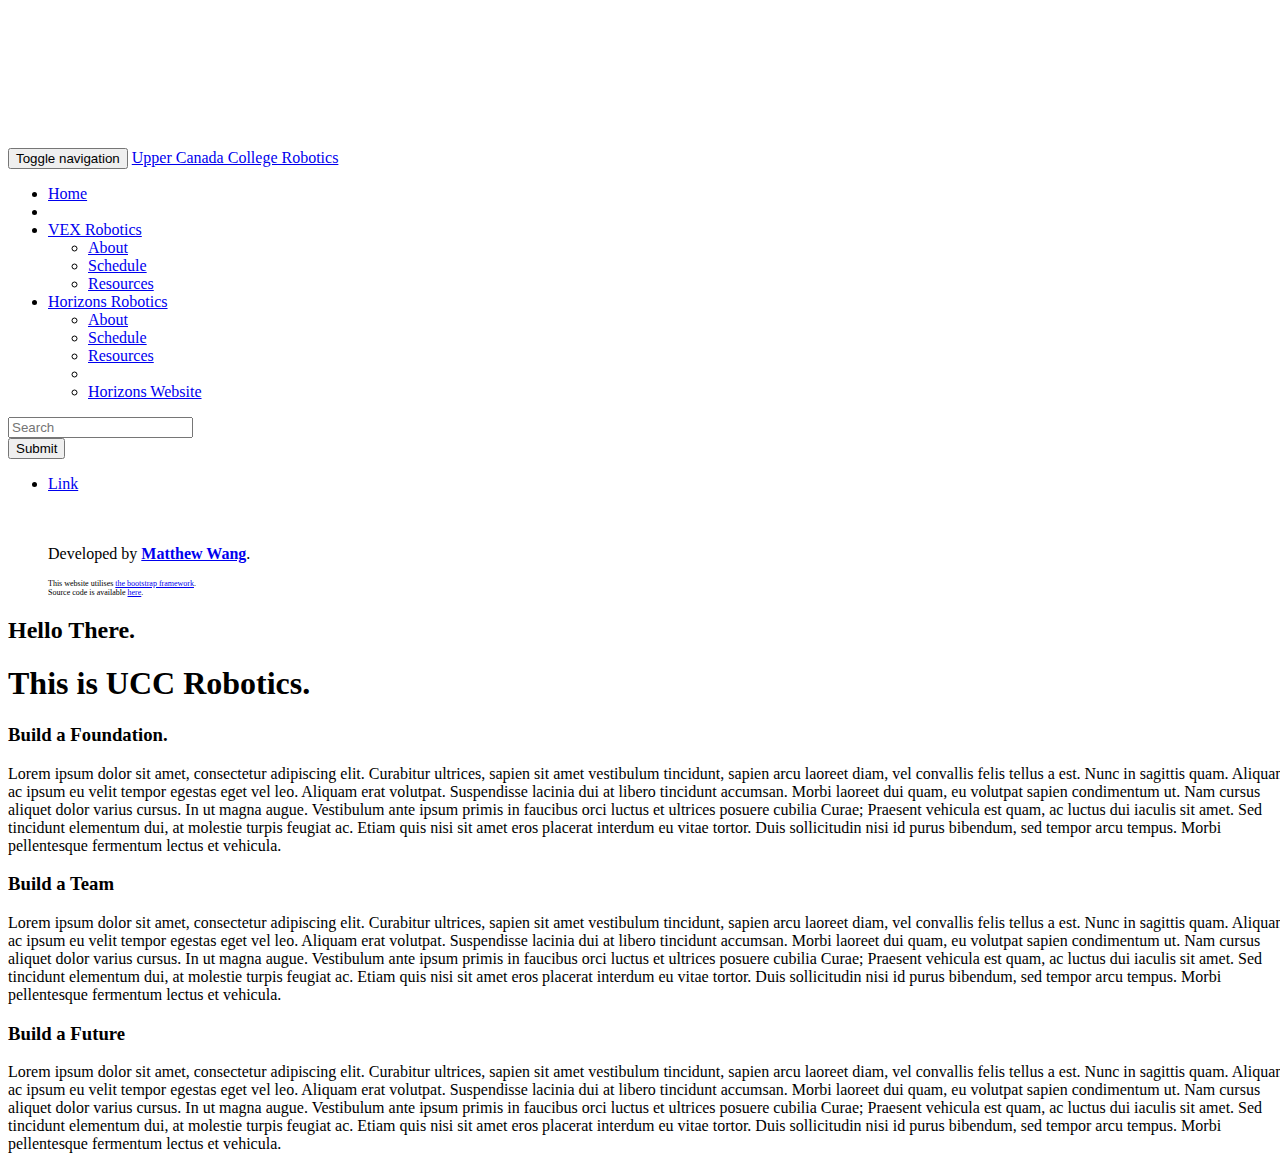
<file: index.html>
<!DOCTYPE html>
<html>
	<head>
		<meta charset="utf-8">
		<meta name="viewport" content="width=device-width, initial-scale=1, maximum-scale=1, user-scalable=no">
		<meta name="description" content="UCC Robotics">
		<title>Home | UCC Robotics</title>
		<link rel="icon" href="css/favicon.ico" />
		<link href="css/bootstrap.css" rel="stylesheet">
		<link rel="stylesheet" href="css/style.css" />
	</head>

	<body>
		<!-- Navbar -->
		<nav class="navbar navbar-default navbar-fixed-top">
			<div class="container-fluid">
				<div class="navbar-header">
					<button type="button" class="navbar-toggle collapsed" data-toggle="collapse" data-target="#navbar-collapse-func">
						<span class="sr-only">Toggle navigation</span>
						<span class="icon-bar"></span>
						<span class="icon-bar"></span>
						<span class="icon-bar"></span>
					</button>
					<a class="navbar-brand" href="#">Upper Canada College Robotics</a>
				</div>

				<div class="collapse navbar-collapse" id="navbar-collapse-func">
					<ul class="nav navbar-nav">
						<li class="active"><a href="index.html">Home</a></li>
						<li><a href="#"></a></li>
						<li class="dropdown">
							<a href="#" class="dropdown-toggle" data-toggle="dropdown" role="button">VEX Robotics <span class="caret"></span></a>
							<ul class="dropdown-menu" role="menu">
								<li><a href="#">About</a></li>
								<li><a href="#">Schedule</a></li>
								<li><a href="#">Resources</a></li>
							</ul>
						</li>
						<li class="dropdown">
							<a href="#" class="dropdown-toggle" data-toggle="dropdown" role="button">Horizons Robotics <span class="caret"></span></a>
							<ul class="dropdown-menu" role="menu">
								<li><a href="#">About</a></li>
								<li><a href="#">Schedule</a></li>
								<li><a href="#">Resources</a></li>
								<li class="divider"></li>
								<li><a href="https://bluenet.ucc.on.ca/horizons">Horizons Website</a></li>
							</ul>
						</li>
					</ul>
					<form class="navbar-form navbar-left" role="search">
					<div class="form-group">
					<input type="text" class="form-control" placeholder="Search">
					</div>
					<button type="submit" class="btn btn-default">Submit</button>
					</form>
					<ul class="nav navbar-nav navbar-right">
					<li><a href="#">Link</a></li>
					</ul>
				</div>
			</div>
		</nav>
		<!-- Footer -->
		<nav class="navbar navbar-default navbar-fixed-bottom navbar-footer hidden-xs top-nav-collapse">
			<div class="container-fluid navbar-footer">
				<div class="navbar-header">
					
				</div>
				<div class="collapse navbar-collapse" id="footer-navbar">
					<ul class="nav navbar-nav">
						<p class="navbar-text">Developed by <a href="http://twitter.com/malsf21"><b>Matthew Wang</b></a>.
						</p>
					</ul>
					<ul class="nav navbar-nav navbar-right">
						<p class="navbar-text" style="font-size:8px">
						This website utilises <a href="http://getbootstrap.com">the bootstrap framework</a>.
						</br>
						Source code is available <a href="https://github.com/malsf21/robotics-club-website">here</a>.
						</p>
					</ul>
				</div>
			</div>
		</nav>
		<div class="container">
			<div class="jumbotron">
				<h2>Hello There.</h2>
				<h1>This is UCC Robotics.</h1>
			</div>

			<div class="row">
				<div class="col-md-4">
					<div class="panel panel-default">
						<div class="panel-heading">
							<h3><span class="glyphicon glyphicon-link" aria-hidden="true"></span> Build a Foundation.</h3>
						</div>
						<div class="panel-body">
							<p>
							Lorem ipsum dolor sit amet, consectetur adipiscing elit. Curabitur ultrices, sapien sit amet vestibulum tincidunt, sapien arcu laoreet diam, vel convallis felis tellus a est. Nunc in sagittis quam. Aliquam ac ipsum eu velit tempor egestas eget vel leo. Aliquam erat volutpat. Suspendisse lacinia dui at libero tincidunt accumsan. Morbi laoreet dui quam, eu volutpat sapien condimentum ut. Nam cursus aliquet dolor varius cursus. In ut magna augue. Vestibulum ante ipsum primis in faucibus orci luctus et ultrices posuere cubilia Curae; Praesent vehicula est quam, ac luctus dui iaculis sit amet. Sed tincidunt elementum dui, at molestie turpis feugiat ac. Etiam quis nisi sit amet eros placerat interdum eu vitae tortor. Duis sollicitudin nisi id purus bibendum, sed tempor arcu tempus. Morbi pellentesque fermentum lectus et vehicula.
							</p>
						</div>
					</div>
				</div>
				<div class="col-md-4">
					<div class="panel panel-default">
						<div class="panel-heading">
							<h3><span class="glyphicon glyphicon-heart-empty" aria-hidden="true"></span> Build a Team </h3>
						</div>
						<div class="panel-body">
							<p>
							Lorem ipsum dolor sit amet, consectetur adipiscing elit. Curabitur ultrices, sapien sit amet vestibulum tincidunt, sapien arcu laoreet diam, vel convallis felis tellus a est. Nunc in sagittis quam. Aliquam ac ipsum eu velit tempor egestas eget vel leo. Aliquam erat volutpat. Suspendisse lacinia dui at libero tincidunt accumsan. Morbi laoreet dui quam, eu volutpat sapien condimentum ut. Nam cursus aliquet dolor varius cursus. In ut magna augue. Vestibulum ante ipsum primis in faucibus orci luctus et ultrices posuere cubilia Curae; Praesent vehicula est quam, ac luctus dui iaculis sit amet. Sed tincidunt elementum dui, at molestie turpis feugiat ac. Etiam quis nisi sit amet eros placerat interdum eu vitae tortor. Duis sollicitudin nisi id purus bibendum, sed tempor arcu tempus. Morbi pellentesque fermentum lectus et vehicula.
							</p>
						</div>
					</div>
				</div>
				<div class="col-md-4">
					<div class="panel panel-default">
						<div class="panel-heading">
							<h3><span class="glyphicon glyphicon-road" aria-hidden="true"></span> Build a Future </h3>
						</div>
						<div class="panel-body">
							<p>
							Lorem ipsum dolor sit amet, consectetur adipiscing elit. Curabitur ultrices, sapien sit amet vestibulum tincidunt, sapien arcu laoreet diam, vel convallis felis tellus a est. Nunc in sagittis quam. Aliquam ac ipsum eu velit tempor egestas eget vel leo. Aliquam erat volutpat. Suspendisse lacinia dui at libero tincidunt accumsan. Morbi laoreet dui quam, eu volutpat sapien condimentum ut. Nam cursus aliquet dolor varius cursus. In ut magna augue. Vestibulum ante ipsum primis in faucibus orci luctus et ultrices posuere cubilia Curae; Praesent vehicula est quam, ac luctus dui iaculis sit amet. Sed tincidunt elementum dui, at molestie turpis feugiat ac. Etiam quis nisi sit amet eros placerat interdum eu vitae tortor. Duis sollicitudin nisi id purus bibendum, sed tempor arcu tempus. Morbi pellentesque fermentum lectus et vehicula.
							</p>
						</div>
					</div>
				</div>
			</div>
		</div>

		<script src="js/jquery.js"></script>
		<script src="js/jquery.easing.min.js"></script>
		<script src="js/bootstrap.js"></script>
		<script src="js/nav-collapse.js"></script>
	</body>
</html>
</file>
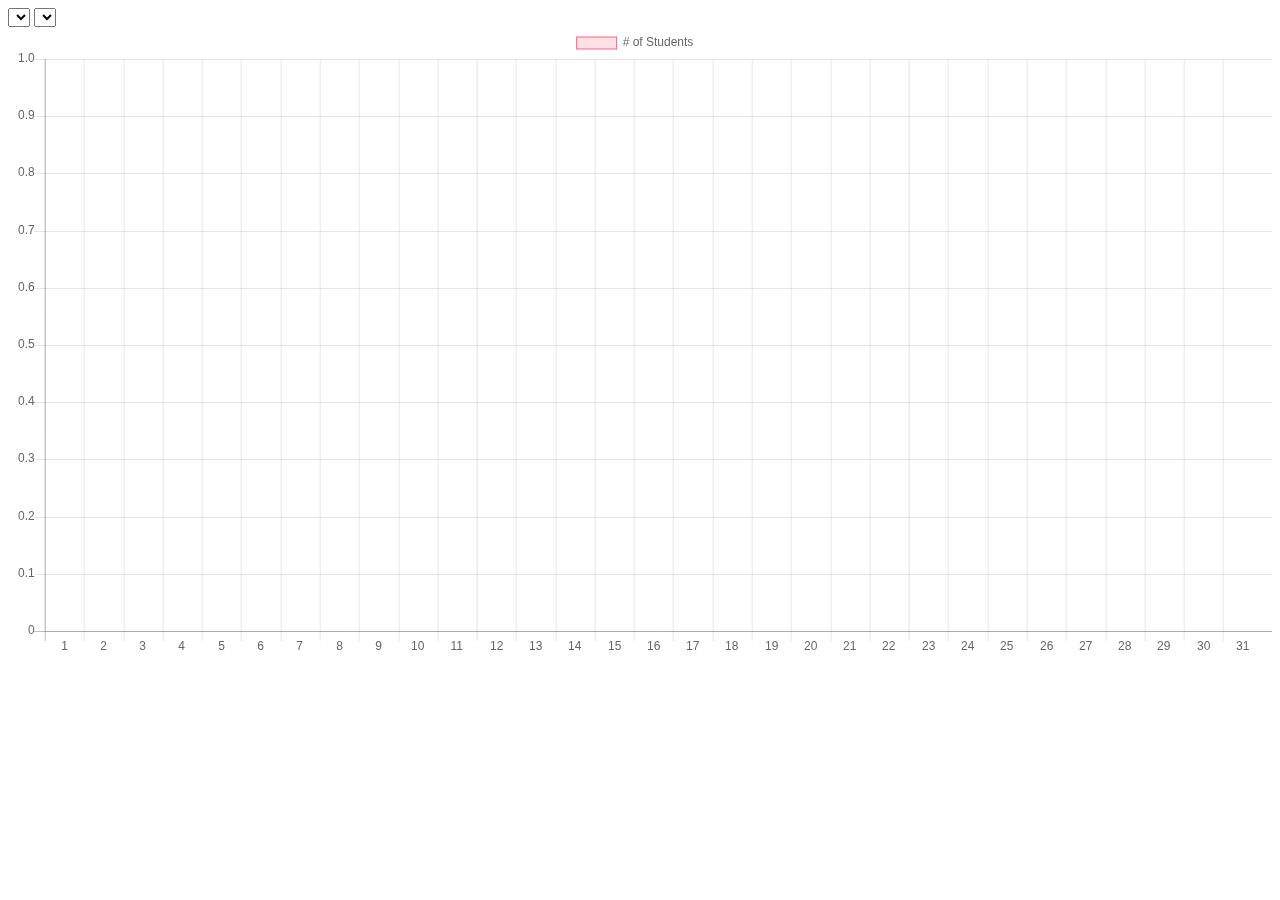
<file: graph.html>
<!DOCTYPE html>
<html>
	<head>
		<title>Sample Graph</title>
		<script type="text/javascript">
			function Tag(x) {
				if (x[0] == "#") {
					this.main = document.getElementById(x.slice(1));
				}
				if (x[0] == ".") {
					this.main = document.getElementsByClassName(x.slice(1));
				}

				this.set = function(c) { this.main.innerHTML = c; }
				this.style = function(a, v) { this.main.style[a] = v; }
				this.append = function(c) { this.main.innerHTML += c; }
				this.value = function() { return this.main.value; }
				this.show = function(s) { this.main.style.display = "block"; }
				this.hide = function(s) { this.main.style.display = "none"; }
				this.listen = function(a, f) { this.main.addEventListener(a, f, false); }
			}

			var $ = function(name) { return new Tag(name); }
		</script>
		<script src="js/chart.min.js"></script>
	</head>
	<body>
		<select id="months"></select>
		<select id="days"></select>
		
		<canvas id="myChart" style="width:50vw; height:50vh;"></canvas>
		<script type="text/javascript">
			
		</script>
		<script type="text/javascript">
			var month = 2;
			var year  = 2016;

			function httpGet(url){
				var xmlHttp = new XMLHttpRequest();
				xmlHttp.open("GET", url, false);
				xmlHttp.send(null);
				return xmlHttp.responseText;
			}

			function getUsers(d, m, y){
				return parseInt(httpGet("./date-count.php?month=" + m + "&year=" + y + "&day=" + d));
			}

			var dates = [];

			for (var i = 1; i <= 31; i++) {
				dates.push(i);
			}

			var data = dates.map(function(d) {
				return getUsers(d, month, year);
			});


			var ctx = document.getElementById("myChart");
			var myChart = new Chart(ctx, {
				type: 'bar',
				data: {
					labels: dates,
					datasets: [{
						label: '# of Students',
						data: data,
						backgroundColor: 'rgba(255, 99, 132, 0.2)',
						borderColor: 'rgba(255,99,132,1)',
						borderWidth: 1
					}]
				},

				options: {
					scales: {
						yAxes: [{
							ticks: {
								beginAtZero:true
							}
						}]
					}
				}
			});
		</script>
	</body>
</html>
</file>
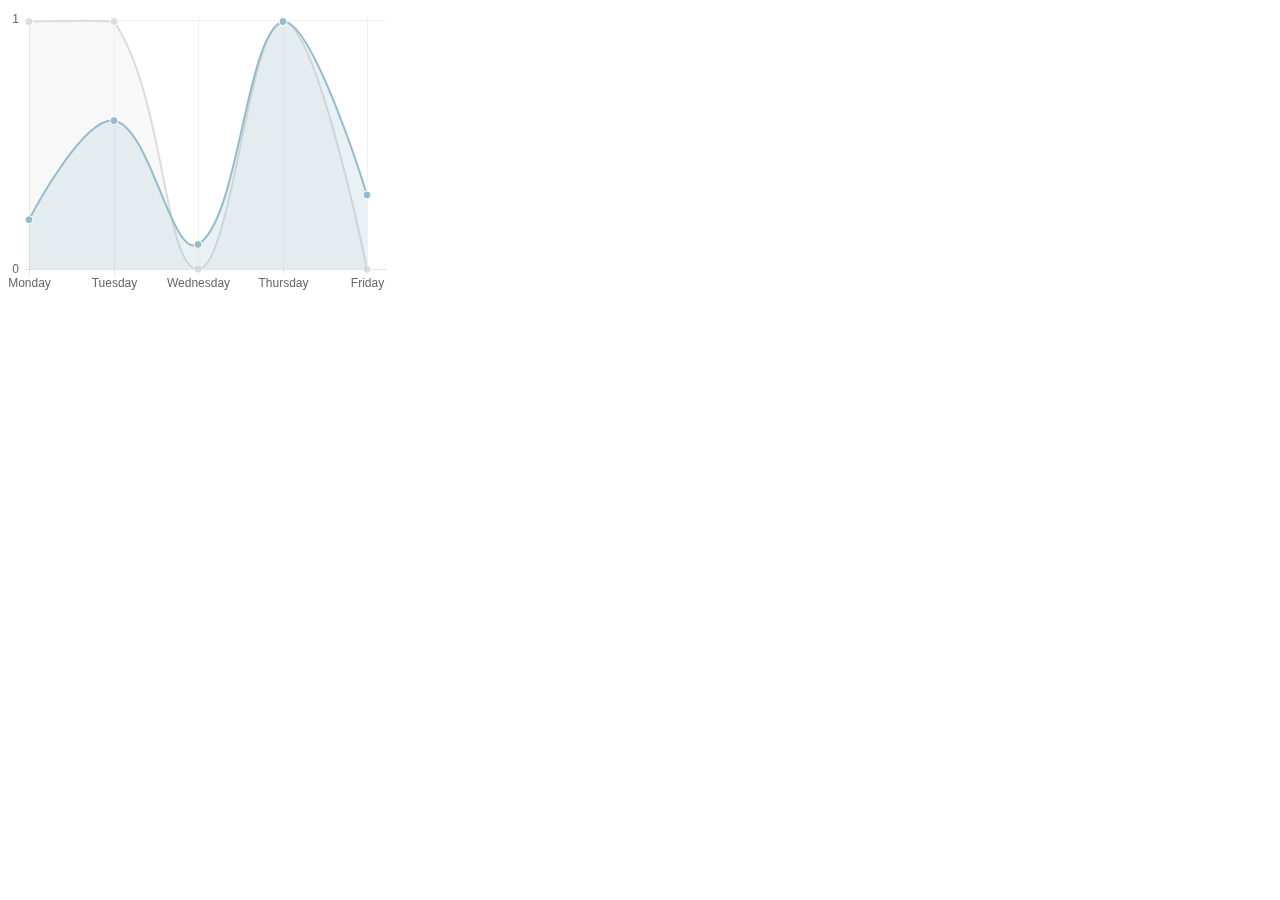
<file: line.html>
<!doctype html>
<html>
	<head>
		<title>Line Chart</title>
		<script src="js/chart.js"></script>
		<script src="js/jquery.js"></script>

	</head>
	<body>
		<div style="width:30%">
			<div>
				<canvas id="daily" height="450" width="600"></canvas>
			</div>
		</div>


	<script>
		var lineChartData = {
				labels : ["Monday", "Tuesday", "Wednesday", "Thursday", "Friday"],
				datasets : [
					{
						label: "This Week",
						fillColor : "rgba(220,220,220,0.2)",
						strokeColor : "rgba(220,220,220,1)",
						pointColor : "rgba(220,220,220,1)",
						pointStrokeColor : "#fff",
						pointHighlightFill : "#fff",
						pointHighlightStroke : "rgba(220,220,220,1)",
						data : [1,1,0,1,0]
					},
					{
						label: "Weekly Average",
						fillColor : "rgba(151,187,205,0.2)",
						strokeColor : "rgba(151,187,205,1)",
						pointColor : "rgba(151,187,205,1)",
						pointStrokeColor : "#fff",
						pointHighlightFill : "#fff",
						pointHighlightStroke : "rgba(151,187,205,1)",
						data : [0.2,0.6,0.1,1,0.3]
					}
				]

			}

			window.onload = function(){
				var ctx = $("#daily").get(0).getContext("2d");
				window.myLine = new Chart(ctx).Line(lineChartData, {
					responsive: true
				});
			}

	</script>
	</body>
</html>
</file>
<file: css/style.css>
:target:before {
	content:"";
	display:block;
	height:100px;
	margin:-100px 0 0;
}
html {
	width: 100%;
	height: 100%;
}
body {
    width: 100%;
    height: 100%;
    padding-top:120px;
}
@media(min-width:767px) {
    .navbar {
        padding: 20px 0;
        -webkit-transition: background .5s ease-in-out,padding .5s ease-in-out;
        -moz-transition: background .5s ease-in-out,padding .5s ease-in-out;
        transition: background .5s ease-in-out,padding .5s ease-in-out;
    }

    .top-nav-collapse {
        padding: 0;
    }
}

.carousel-control.left, .carousel-control.right {
    background-image: none
}
.container{
    padding-bottom: 0px;
}
.container > *:last-child {
    margin-bottom: 70px;
}
</file>
